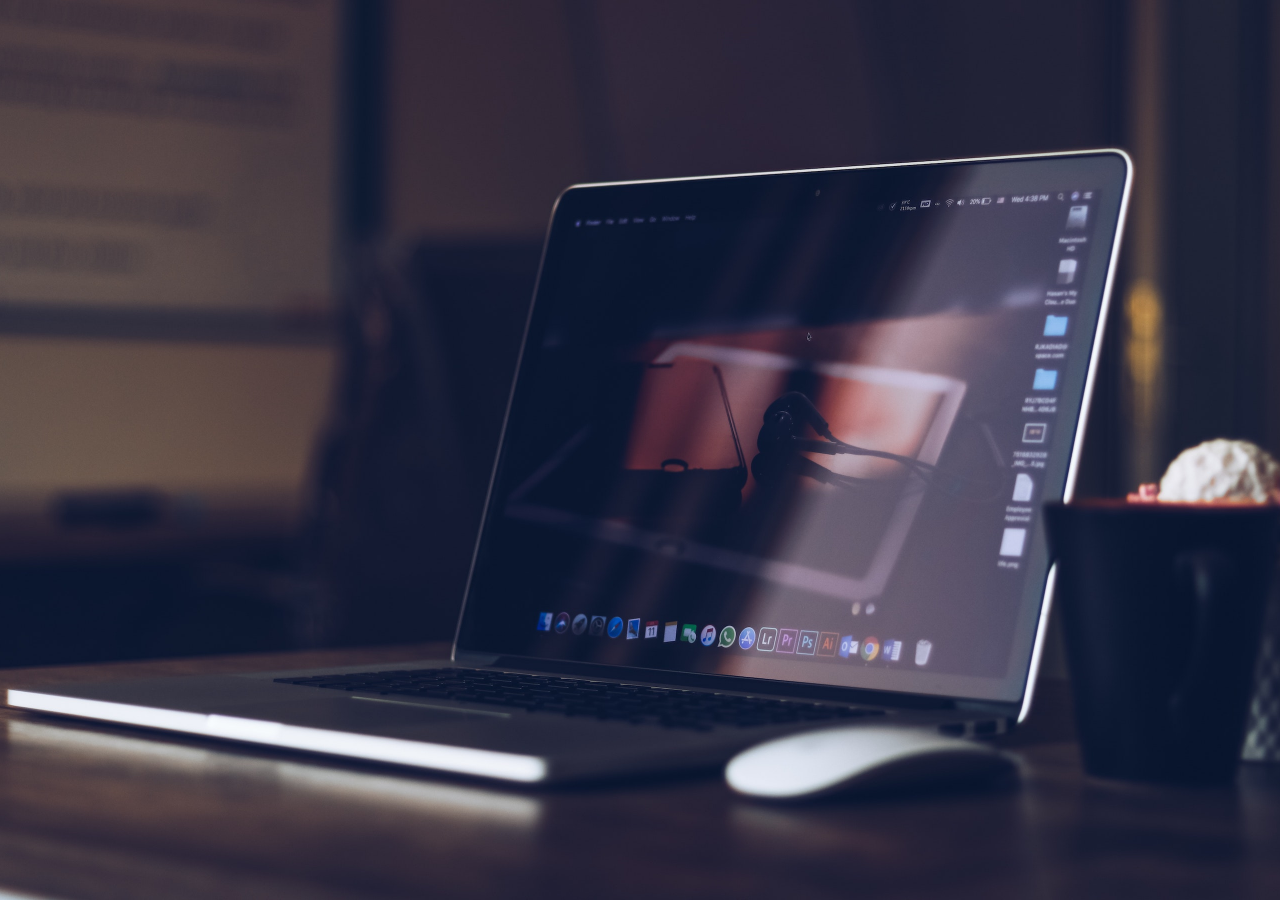
<file: index.html>
<!DOCTYPE html>
<html lang="en">
<head>
    <meta charset="UTF-8">
    <title>George Tudor</title>
    <link rel="stylesheet" href="https://cdn.jsdelivr.net/npm/bootstrap@4.6.1/dist/css/bootstrap.min.css" integrity="sha384-zCbKRCUGaJDkqS1kPbPd7TveP5iyJE0EjAuZQTgFLD2ylzuqKfdKlfG/eSrtxUkn" crossorigin="anonymous">    <link rel="stylesheet" href="css/main.css">
</head>
<body class="landing-page">
<div class="overlay"></div>


</body>
</html>
</file>
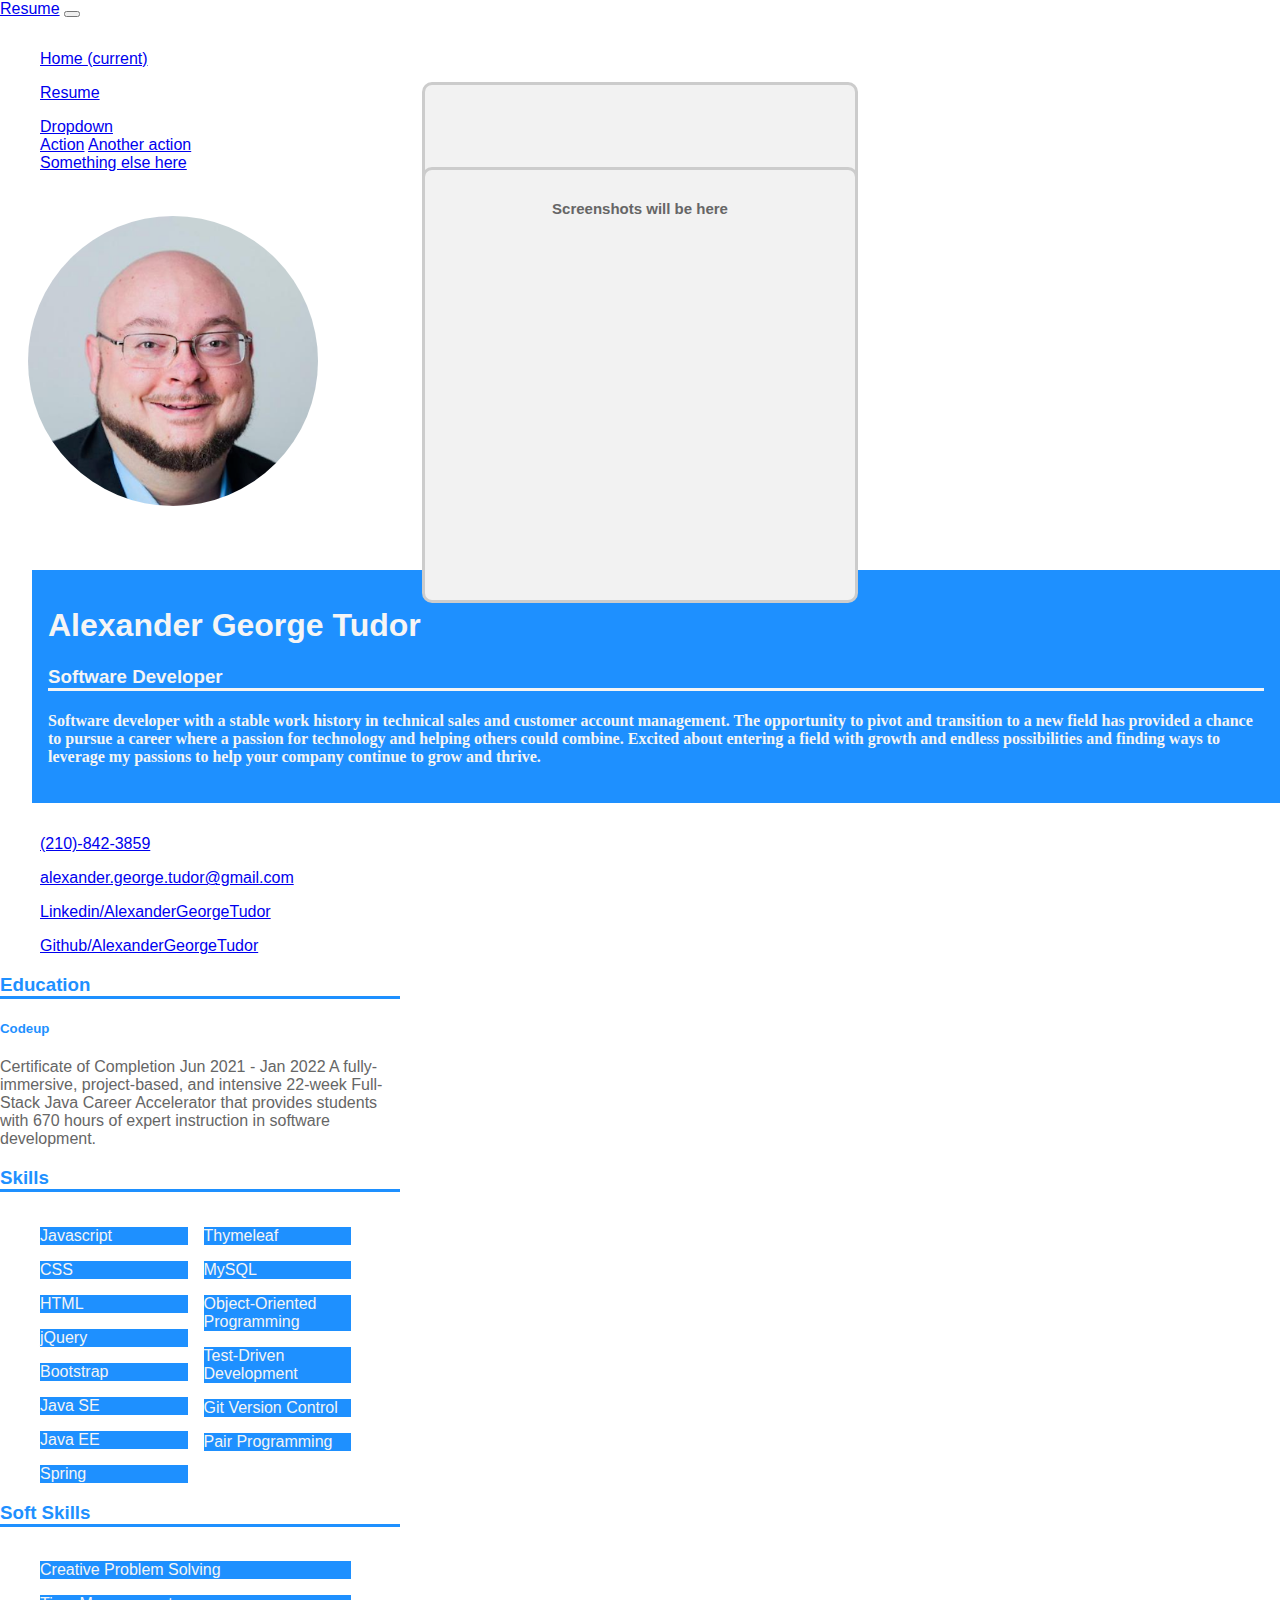
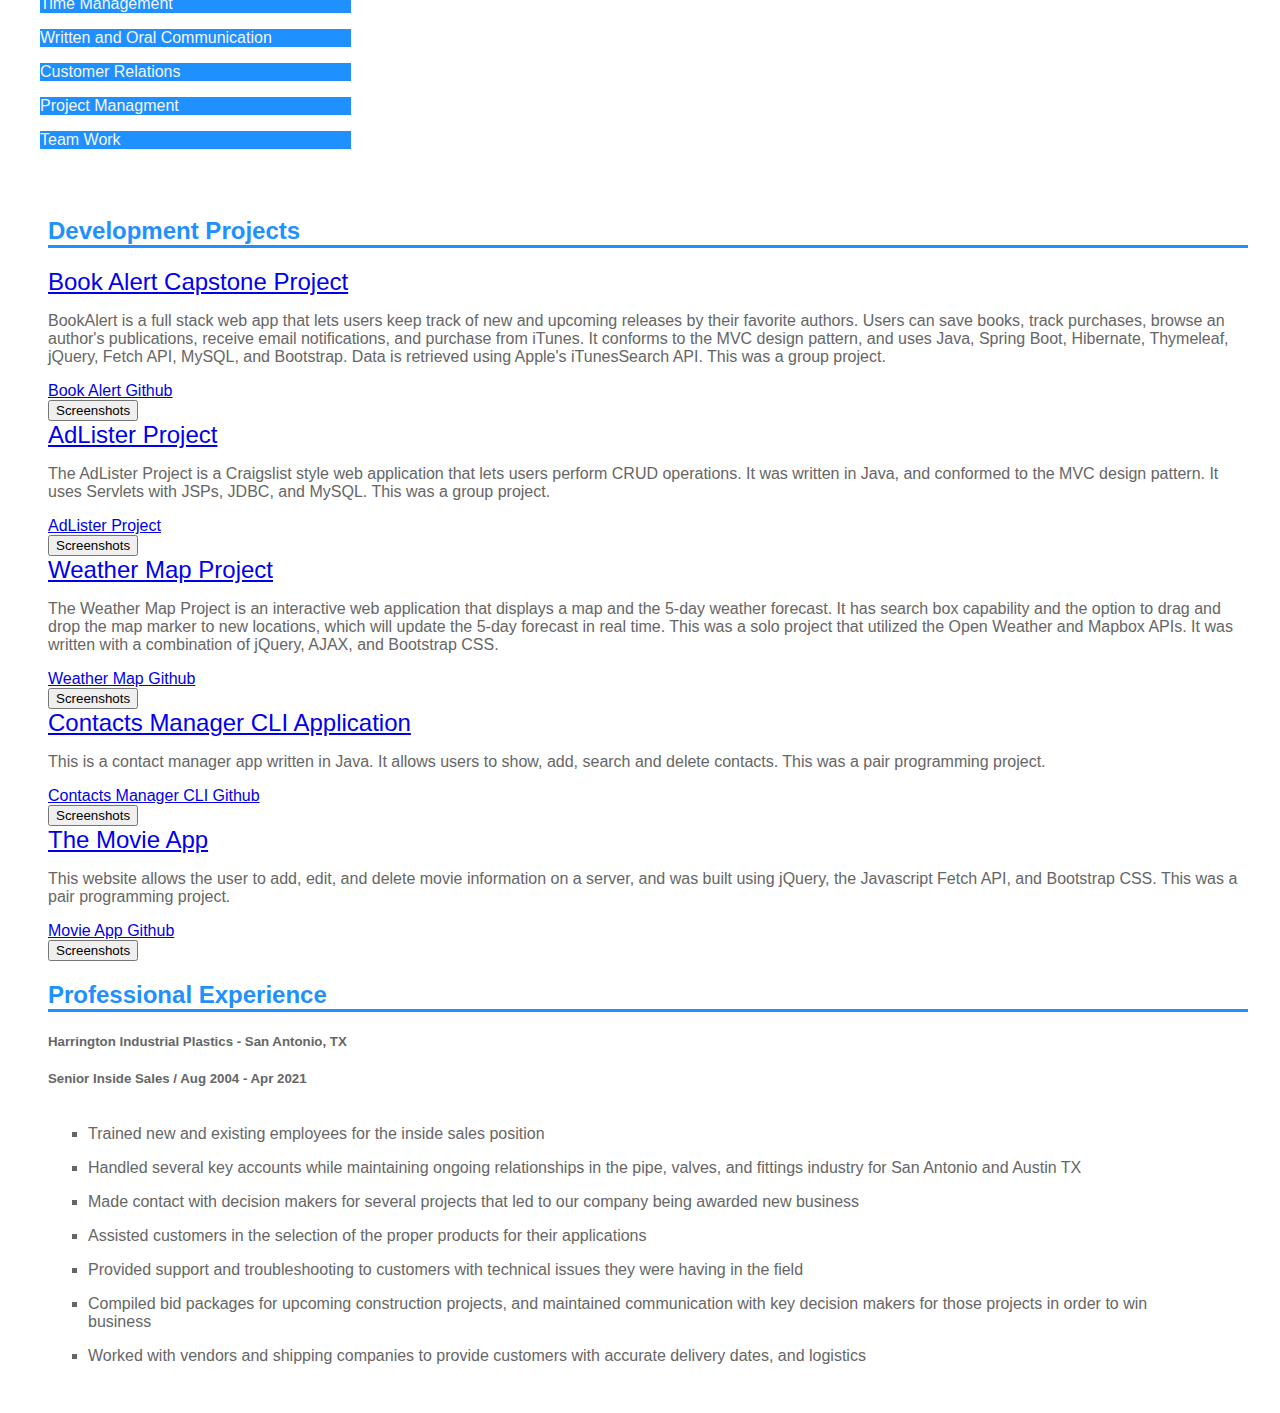
<file: resume.html>
<!DOCTYPE html>
<html lang="en">
<head>
    <meta charset="UTF-8">
    <title>Resume</title>
    <link rel="stylesheet" href="https://cdnjs.cloudflare.com/ajax/libs/font-awesome/6.0.0-beta3/css/all.min.css" integrity="sha512-Fo3rlrZj/k7ujTnHg4CGR2D7kSs0v4LLanw2qksYuRlEzO+tcaEPQogQ0KaoGN26/zrn20ImR1DfuLWnOo7aBA==" crossorigin="anonymous" referrerpolicy="no-referrer" />
    <link rel="stylesheet" href="https://cdn.jsdelivr.net/npm/bootstrap@4.6.1/dist/css/bootstrap.min.css" integrity="sha384-zCbKRCUGaJDkqS1kPbPd7TveP5iyJE0EjAuZQTgFLD2ylzuqKfdKlfG/eSrtxUkn" crossorigin="anonymous">
    <link rel="stylesheet" href="css/resume.css">
</head>
<body>
<nav class="navbar navbar-expand-lg navbar-light bg-light">

    <a class="navbar-brand" href="#">Resume</a>
    <button class="navbar-toggler" type="button" data-toggle="collapse" data-target="#navbarSupportedContent" aria-controls="navbarSupportedContent" aria-expanded="false" aria-label="Toggle navigation">
        <span class="navbar-toggler-icon"></span>
    </button>

    <div class="collapse navbar-collapse" id="navbarSupportedContent">
        <ul class="navbar-nav mr-auto">
            <li class="nav-item active">
                <a class="nav-link" href="#">Home <span class="sr-only">(current)</span></a>
            </li>
            <li class="nav-item">
                <a class="nav-link" href="#">Resume</a>
            </li>
            <li class="nav-item dropdown">
                <a class="nav-link dropdown-toggle" href="#" id="navbarDropdown" role="button" data-toggle="dropdown" aria-expanded="false">
                    Dropdown
                </a>
                <div class="dropdown-menu" aria-labelledby="navbarDropdown">
                    <a class="dropdown-item" href="#">Action</a>
                    <a class="dropdown-item" href="#">Another action</a>
                    <div class="dropdown-divider"></div>
                    <a class="dropdown-item" href="#">Something else here</a>
                </div>
            </li>
        </ul>
    </div>
</nav>
<div class="d-flex" style="max-width: 100%">
    <div class="sidebar">
        <div class="">
            <img src="img/george.png" class="profile-picture">
        </div>

    </div>
        <div class="flex-grow-1 summary rounded-left">
            <h1>Alexander George Tudor</h1>
            <h3 class="pb-3">Software Developer</h3>
            <h4>Software developer with a stable work history in technical sales and customer account management. The opportunity to pivot and transition to a new field has provided a chance to pursue a career where a passion for technology and helping others could combine. Excited about entering a field with growth and endless possibilities and finding ways to leverage my passions to help your company continue to grow and thrive.</h4>
        </div>
    </div>

</div>
<div class="d-flex" style="max-width: 100%">
    <div class="sidebar">
        <div style="max-width: 400px">
            <ul>
                <li><i class="fa fa-mobile-alt d-block"></i><a href="tel:+2108423859">(210)-842-3859</a></li>
                <li><i class="fas fa-envelope-square d-block"></i><a href="mailto:alexander.george.tudor@gmail.com">alexander.george.tudor@gmail.com</a></li>
                <li><i class="fab fa-linkedin d-block"></i><a href="https://www.linkedin.com/in/alexander-george-tudor">Linkedin/AlexanderGeorgeTudor</a></li>
                <li><i class="fab fa-github d-block"></i><a href="https://github.com/George-Tudor">Github/AlexanderGeorgeTudor</a></li>
            </ul>
        </div>
        <div style="max-width: 400px" class="education">
            <h3 class="mt-5 ml-4">Education</h3>
            <div class="pt-4 pl-4">
                <h5>Codeup</h5>
                <p>Certificate of Completion Jun 2021 - Jan 2022
                    A fully-immersive, project-based, and intensive 22-week Full-Stack Java Career Accelerator that
                    provides students with 670 hours of expert instruction in software development.</p>
            </div>
        </div>
        <div style="max-width: 400px" class="skills">
            <h3 class="mt-5 ml-4">Skills</h3>
                <ul>
                    <li><div class="skill text-center px-2 py-2 rounded">Javascript</div></li>
                    <li><div class="skill text-center px-2 py-2 rounded">CSS</div></li>
                    <li><div class="skill text-center px-2 py-2 rounded">HTML</div></li>
                    <li><div class="skill text-center px-2 py-2 rounded">jQuery</div></li>
                    <li><div class="skill text-center px-2 py-2 rounded">Bootstrap</div></li>
                    <li><div class="skill text-center px-2 py-2 rounded">Java SE</div></li>
                    <li><div class="skill text-center px-2 py-2 rounded">Java EE</div></li>
                    <li><div class="skill text-center px-2 py-2 rounded">Spring</div></li>
                    <li><div class="skill text-center px-2 py-2 rounded">Thymeleaf</div></li>
                    <li><div class="skill text-center px-2 py-2 rounded">MySQL</div></li>
                    <li><div class="skill text-center px-2 py-2 rounded">Object-Oriented Programming</div></li>
                    <li><div class="skill text-center px-2 py-2 rounded">Test-Driven Development</div></li>
                    <li><div class="skill text-center px-2 py-2 rounded">Git Version Control</div></li>
                    <li><div class="skill text-center px-2 py-2 rounded">Pair Programming</div></li>
                </ul>
        </div>
        <div style="max-width: 400px" class="soft-skills">
            <h3 class="mt-5 ml-4">Soft Skills</h3>
            <ul>
                <li><div class="skill text-center px-2 py-2 rounded">Creative Problem Solving</div></li>
                <li><div class="skill text-center px-2 py-2 rounded">Time Management</div></li>
                <li><div class="skill text-center px-2 py-2 rounded">Written and Oral Communication</div></li>
                <li><div class="skill text-center px-2 py-2 rounded">Customer Relations</div></li>
                <li><div class="skill text-center px-2 py-2 rounded">Project Managment</div></li>
                <li><div class="skill text-center px-2 py-2 rounded">Team Work</div></li>
            </ul>
        </div>
    </div>
    <div class="flex-grow-1 projects">
        <h2>Development Projects</h2>
        <div class="mt-3">
            <div>
                <a href="https://bookalert.net/" target="_blank" class="project-name"><i class="fas fa-link"></i> Book Alert Capstone Project</a>
            </div>
            <div class="mt-1">
                <p>BookAlert is a full stack web app that lets users keep track of new and upcoming releases by their
                favorite authors. Users can save books, track purchases, browse an author's publications, receive email
                notifications, and purchase from iTunes. It conforms to the MVC design pattern, and uses Java, Spring
                Boot, Hibernate, Thymeleaf, jQuery, Fetch API, MySQL, and Bootstrap. Data is retrieved using Apple's
                iTunesSearch API. This was a group project.</p>
            </div>
                <div class="mt-3">
                    <i class="fab fa-github"></i><a href="https://github.com/BookAlert/bookalert" target="_blank"> Book Alert Github</a>
                </div>
                <button type="button" class="screenshot-button btn btn-outline-dark btn-sm mt-3">Screenshots</button>
            </div>
            <div class="mt-5">
                <div>
                    <a href="https://adlister.georgetudor.com" target="_blank" class="project-name">AdLister Project</a>
                </div>
                <div class="mt-1">
                    <p>The AdLister Project is a Craigslist style web application that lets users perform CRUD operations. It was written in Java, and conformed to the MVC design pattern. It uses Servlets with JSPs, JDBC, and MySQL. This was a group project.</p>
                </div>
                <div class="mt-3">
                    <i class="fab fa-github"></i><a href="https://github.com/Team-1-Adlister/adlister-project" target="_blank"> AdLister Project</a>
                </div>
                <button type="button" class="screenshot-button btn btn-outline-dark btn-sm mt-3">Screenshots</button>
            </div>
            <div class="mt-5">
                <div>
                    <a href="https://weathermap.georgetudor.com" target="_blank" class="project-name">Weather Map Project</a>
                </div>
                <div class="mt-1">
                    <p>The Weather Map Project is an interactive web application that displays a map and the 5-day weather forecast. It has search box capability and the option to drag and drop the map marker to new locations, which will update the 5-day forecast in real time. This was a solo project that utilized the Open Weather and Mapbox APIs. It was written with a combination of jQuery, AJAX, and Bootstrap CSS.</p>
                </div>
                <div class="mt-3">
                    <i class="fab fa-github"></i><a href="https://github.com/George-Tudor/Weather_Map_Project" target="_blank"> Weather Map Github</a>
                </div>
                <button type="button" class="screenshot-button btn btn-outline-dark btn-sm mt-3">Screenshots</button>
            </div>
        <div class="mt-5">
            <div>
                <a href="https://contacts.georgetudor.com" target="_blank" class="project-name">Contacts Manager CLI Application</a>
            </div>
            <div class="mt-1">
                <p>This is a contact manager app written in Java. It allows users to show, add, search and delete contacts. This was a pair programming project.</p>
            </div>
            <div class="mt-3">
                <i class="fab fa-github"></i><a href="https://github.com/Patrick-George-Contacts-Project/contacts_project" target="_blank"> Contacts Manager CLI Github</a>
            </div>
            <button type="button" class="screenshot-button btn btn-outline-dark btn-sm mt-3">Screenshots</button>
        </div>
        <div class="mt-5">
            <div>
                <a href="https://movieapp.georgetudor.com" target="_blank" class="project-name">The Movie App</a>
            </div>
            <div class="mt-1">
                <p>This website allows the user to add, edit, and delete movie information on a server, and was built using jQuery, the Javascript Fetch API, and Bootstrap CSS. This was a pair programming project.</p>
            </div>
            <div class="mt-3">
                <i class="fab fa-github"></i><a href="https://github.com/Christina-George-Movie-Project/movie_project" target="_blank"> Movie App Github</a>
            </div>
            <button type="button" class="screenshot-button btn btn-outline-dark btn-sm mt-3">Screenshots</button>
        </div>
        <div class="mt-5 experience">
            <h2>Professional Experience</h2>
            <div class="mt-3">
                <div>
                    <h5><span class="font-weight-bold">Harrington Industrial Plastics</span> - San Antonio, TX</h5>
                    <h5>Senior Inside Sales / Aug 2004 - Apr 2021</h5>
                    <ul>
                        <li>Trained new and existing employees for the inside sales position</li>
                        <li>Handled several key accounts while maintaining ongoing relationships in the pipe, valves, and fittings industry for San Antonio and Austin TX</li>
                        <li>Made contact with decision makers for several projects that led to our company being awarded new business</li>
                        <li>Assisted customers in the selection of the proper products for their applications</li>
                        <li>Provided support and troubleshooting to customers with technical issues they were having in the field</li>
                        <li>Compiled bid packages for upcoming construction projects, and maintained communication with key decision makers for those projects in order to win business</li>
                        <li>Worked with vendors and shipping companies to provide customers with accurate delivery dates, and logistics</li>
                    </ul>
                </div>
            </div>
        </div>
    </div>
    <div id="screenshot-window" class="">
        <div>
            <div>
                <p>Screenshots will be here</p>
            </div>
        </div>
    </div>
</div>
<script src="https://code.jquery.com/jquery-3.6.0.min.js" integrity="sha256-/xUj+3OJU5yExlq6GSYGSHk7tPXikynS7ogEvDej/m4=" crossorigin="anonymous"></script>
<script src="js/resume.js"></script>
</body>
</html>
</file>
<file: css/main.css>
body.landing-page {
    background: url(../img/landing-background.jpeg)  no-repeat fixed center;
    height: 100%;
    background-size: cover;
}

.overlay {
    top: 0;
    bottom: 0;
    right: 0;
    left: 0;
    background: rgba(0, 0, 0, 0.7);
    z-index: -1;
}
</file>
<file: css/resume.css>
.profile-picture {
    height: 100%;
    width: 290px;
/*border: solid 1px black;*/
border-radius: 50%;
    margin: 28px;

}
.summary {
/*border: 1px solid black;*/
background-color: dodgerblue;
    color: whitesmoke;
    float: right;
    display: block;
    margin: 32px 0 32px 32px;
    padding: 16px;
}

.summary h3:after {
    content: "";
    display: block;
    border-bottom: 3px solid whitesmoke;
}


.projects h2 {
    color: dodgerblue;
}

.projects h2:after {
    content: "";
    display: block;
    border-bottom: 3px solid dodgerblue;
}

h4 {
    font-family: Baskerville;
}
.sidebar {
    max-width: 400px;
/*border: 1px solid black;*/
}


ul {
    list-style-type: none;
    padding-right: 49px;
}

.skills ul {
    columns: 2;
    -webkit-columns: 2;
    -moz-columns: 2;
}

.skill {
    background-color: dodgerblue;
    color: whitesmoke;
}

.education h3:after {
    content: "";
    display: block;
    border-bottom: 3px solid dodgerblue;
}

.skills h3:after {
    content: "";
    display: block;
    border-bottom: 3px solid dodgerblue;
}

.soft-skills h3:after {
    content: "";
    display: block;
    border-bottom: 3px solid dodgerblue;
}

.education h3, .skills h3, .soft-skills h3 {
    color: dodgerblue;
}

.education h5 {
    color: dodgerblue;
}


li {
    padding-top: 16px;
    /*font-size: 18px;*/
}

.projects {
    margin-top: 16px;
    margin-left: 16px;
    padding: 32px;
}

.project-name {
    font-size: 24px;
}

.experience ul {
    list-style-type: square;
}

#screenshot-window {
    visibility: visible;
    position: absolute;
    left: 0;
    top: 0;
    width: 100%;
    height: 100%;
    text-align: center;
    z-index: 1000;
}

#screenshot-window div {
    width: 400px;
    height: 400px;
    margin: 200px auto;
    background-color: #f2f2f2;
    border-radius: 10px;
    -webkit-border-radius: 10px;
    -moz-border-radius: 10px;
    border: 1px solid #666666;
    padding: 15px;
    text-align: center;
    font-weight: bold;
    font-size: 15px;
    border: 3px solid #cccccc;
    position: fixed;
    left: 50%;
    top: 100px;
    transform: translate(-50%, -50%);
    -ms-transform: translate(-50%, -50%);
    -webkit-transform: translate(-50%, -50%);
}

body {
    height:100%;
    margin:0;
    padding:0;
    font-family: Arial, Helvetica, sans-serif;
    color: #666666;
}
</file>
